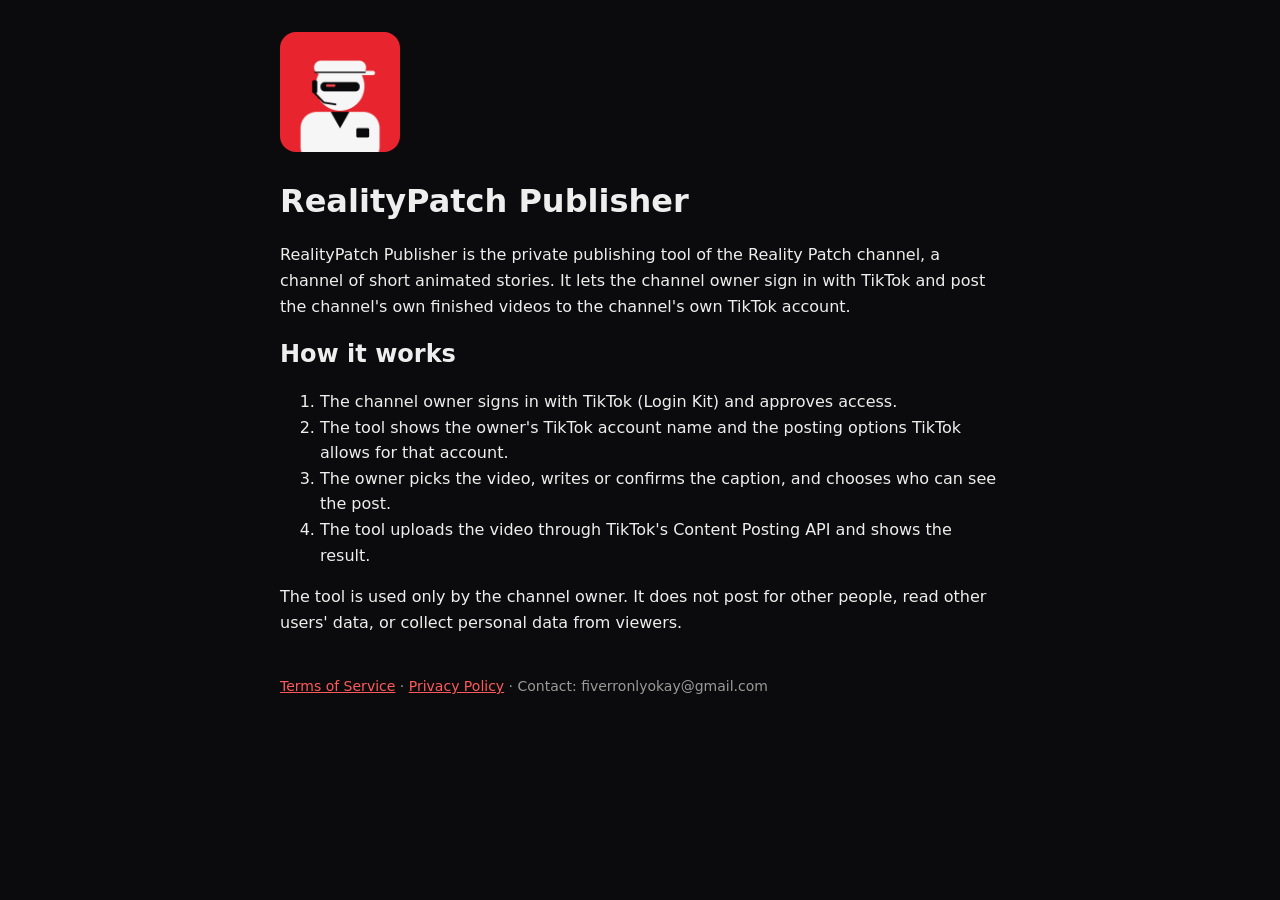
<file: index.html>
<!doctype html><html lang="en"><head><meta charset="utf-8"><meta name="viewport" content="width=device-width,initial-scale=1">
<title>RealityPatch Publisher</title><link rel="stylesheet" href="style.css"></head><body><main>
<img src="icon.png" width="120" height="120" alt="RealityPatch logo">
<h1>RealityPatch Publisher</h1>
<p>RealityPatch Publisher is the private publishing tool of the Reality Patch channel, a channel of short animated stories.
It lets the channel owner sign in with TikTok and post the channel's own finished videos to the channel's own TikTok account.</p>
<h2>How it works</h2>
<ol>
<li>The channel owner signs in with TikTok (Login Kit) and approves access.</li>
<li>The tool shows the owner's TikTok account name and the posting options TikTok allows for that account.</li>
<li>The owner picks the video, writes or confirms the caption, and chooses who can see the post.</li>
<li>The tool uploads the video through TikTok's Content Posting API and shows the result.</li>
</ol>
<p>The tool is used only by the channel owner. It does not post for other people, read other users' data, or collect personal data from viewers.</p>
<footer><a href="terms.html">Terms of Service</a> · <a href="privacy.html">Privacy Policy</a> · Contact: fiverronlyokay@gmail.com</footer>
</main></body></html>
</file>
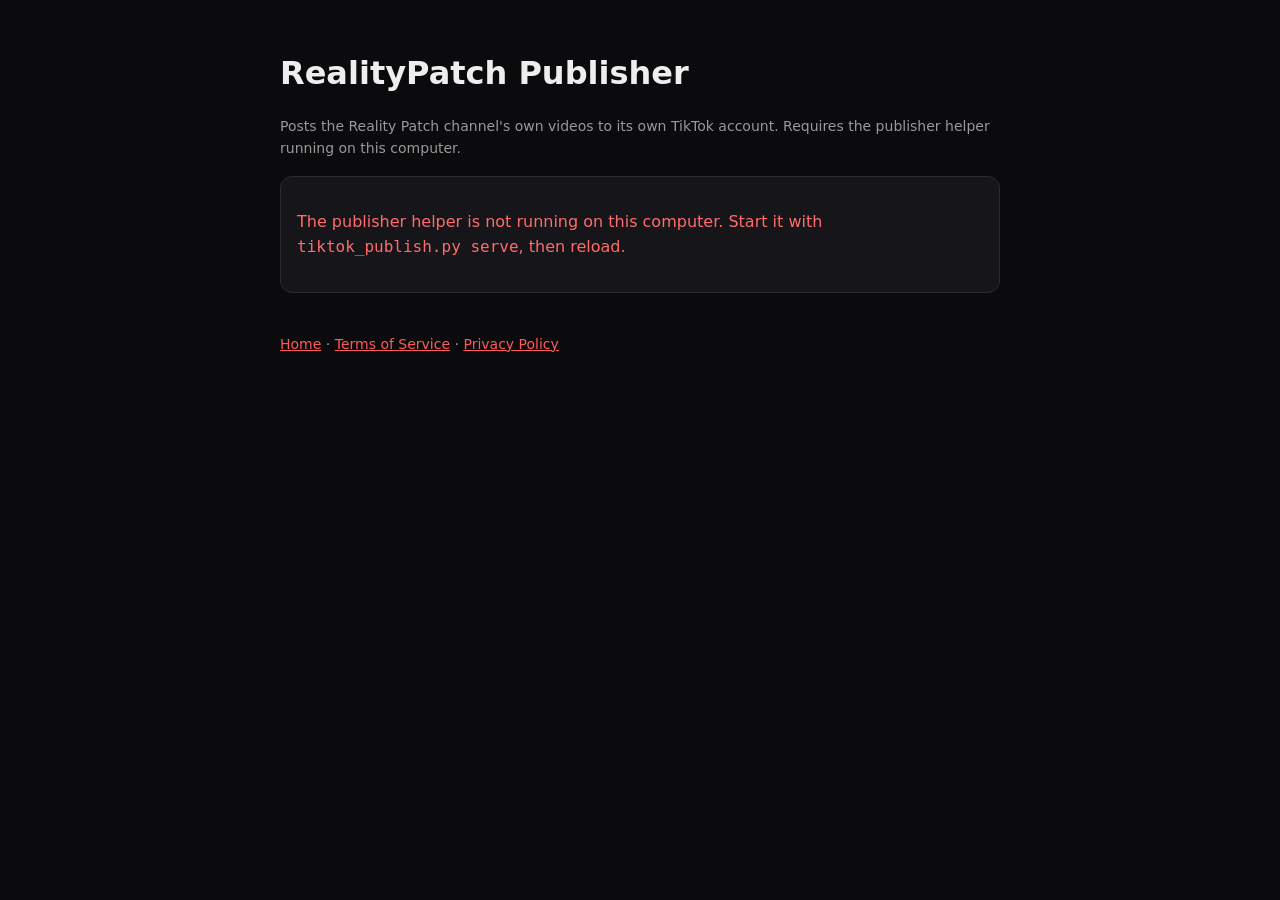
<file: app.html>
<!doctype html><html lang="en"><head><meta charset="utf-8"><meta name="viewport" content="width=device-width,initial-scale=1">
<title>RealityPatch Publisher</title><link rel="stylesheet" href="style.css">
<style>
.card{background:#16161a;border:1px solid #2a2a30;border-radius:12px;padding:16px;margin:16px 0}
button{background:#fe2c55;color:#fff;border:0;border-radius:8px;padding:10px 18px;font:inherit;cursor:pointer}
button.ghost{background:#2a2a30}button:disabled{opacity:.45;cursor:not-allowed}
select,textarea{width:100%;box-sizing:border-box;background:#0b0b0d;color:#eee;border:1px solid #333;border-radius:8px;padding:8px;font:inherit}
textarea{min-height:90px}label{display:block;margin:10px 0 4px;font-weight:600}
.row{display:flex;gap:12px;align-items:center;flex-wrap:wrap}.muted{color:#999;font-size:14px}.err{color:#ff6b6b}.ok{color:#5ee08a}
.chk{display:flex;gap:8px;align-items:center;font-weight:400;margin:6px 0}.chk input{width:auto}
video{width:100%;max-width:300px;border-radius:10px;background:#000}
.list button{display:block;width:100%;text-align:left;margin:6px 0;background:#202026}
.list button.sel{outline:2px solid #fe2c55}.avatar{width:44px;height:44px;border-radius:50%}
</style></head><body><main>
<h1>RealityPatch Publisher</h1>
<p class="muted">Posts the Reality Patch channel's own videos to its own TikTok account. Requires the publisher helper running on this computer.</p>

<div id="out" class="card"><p>Connecting to the publisher on this computer...</p></div>

<div id="acct" class="card" hidden>
  <div class="row"><img id="av" class="avatar" alt=""><div><div id="nick" style="font-weight:700"></div><div class="muted">Signed in with TikTok</div></div>
  <span style="flex:1"></span><button class="ghost" id="logout">Sign out</button></div>
  <p id="limit" class="err"></p>
</div>

<div id="pick" class="card" hidden><h2>1. Choose a video</h2><div id="list" class="list"></div></div>

<div id="form" class="card" hidden>
  <h2>2. Post to TikTok</h2>
  <video id="pv" controls playsinline></video>
  <p id="dur" class="muted"></p>
  <label for="cap">Caption</label><textarea id="cap" maxlength="2200"></textarea>
  <label for="priv">Who can view this video</label>
  <select id="priv"><option value="" selected disabled>Select privacy</option></select>
  <label>Allow users to</label>
  <div class="row">
    <span class="chk"><input type="checkbox" id="c_com"><label for="c_com" style="margin:0;font-weight:400">Comment</label></span>
    <span class="chk"><input type="checkbox" id="c_duet"><label for="c_duet" style="margin:0;font-weight:400">Duet</label></span>
    <span class="chk"><input type="checkbox" id="c_stitch"><label for="c_stitch" style="margin:0;font-weight:400">Stitch</label></span>
  </div>
  <label>Disclose video content</label>
  <span class="chk"><input type="checkbox" id="disc"><span>This video promotes a brand, product or service</span></span>
  <div id="discbox" hidden style="margin-left:24px">
    <span class="chk"><input type="checkbox" id="b_own"><span>Your brand <span class="muted">(you are promoting yourself or your own business)</span></span></span>
    <span class="chk"><input type="checkbox" id="b_paid"><span>Branded content <span class="muted">(you are promoting another brand or a third party)</span></span></span>
    <p id="disclabel" class="muted"></p>
  </div>
  <p id="consent" class="muted">By posting, you agree to TikTok's <a href="https://www.tiktok.com/legal/page/global/music-usage-confirmation/en" target="_blank" rel="noopener">Music Usage Confirmation</a>.</p>
  <div class="row"><button id="post" disabled>Post to TikTok</button><button class="ghost" id="draft">Send to TikTok inbox as draft</button></div>
  <p id="res"></p>
</div>

<footer><a href="index.html">Home</a> · <a href="terms.html">Terms of Service</a> · <a href="privacy.html">Privacy Policy</a></footer>
</main>
<script>
const H = 'http://127.0.0.1:8765';
const $ = id => document.getElementById(id);
let S = null, cur = null, maxDur = 0;

async function api(path, body) {
  const r = await fetch(H + path, body ? {method: 'POST', headers: {'Content-Type': 'application/json'}, body: JSON.stringify(body)} : {});
  return r.json();
}
function show(id, on) { $(id).hidden = !on; }
function msg(html, cls) { $('out').innerHTML = '<p class="' + (cls || '') + '">' + html + '</p>'; show('out', true); }

async function start() {
  const q = new URLSearchParams(location.search);
  if (q.get('error')) msg('Sign-in failed: ' + q.get('error'), 'err');
  try { S = await api('/api/session'); }
  catch (e) { msg('The publisher helper is not running on this computer. Start it with <code>tiktok_publish.py serve</code>, then reload.', 'err'); return; }
  if (!S.signed_in) {
    $('out').innerHTML = '<p>Sign in with TikTok to post.</p><button id="login">Continue with TikTok</button>';
    $('login').onclick = async () => { const r = await api('/api/login'); location.href = r.url; };
    return;
  }
  show('out', false); show('acct', true);
  const c = S.creator || {}, u = S.user || {};
  $('nick').textContent = c.creator_nickname || u.display_name || '';
  $('av').src = c.creator_avatar_url || u.avatar_url || '';
  $('limit').textContent = S.refuse ? 'Posting is not available right now: ' + S.refuse : '';
  maxDur = c.max_video_post_duration_sec || 0;
  (c.privacy_level_options || []).forEach(p => {
    const o = document.createElement('option'); o.value = p;
    o.textContent = {PUBLIC_TO_EVERYONE: 'Everyone', MUTUAL_FOLLOW_FRIENDS: 'Friends', FOLLOWER_OF_CREATOR: 'Followers', SELF_ONLY: 'Only me'}[p] || p;
    $('priv').appendChild(o);
  });
  [['c_com', c.comment_disabled], ['c_duet', c.duet_disabled], ['c_stitch', c.stitch_disabled]].forEach(([id, off]) => {
    $(id).disabled = !!off; if (off) $(id).parentElement.title = 'Turned off in your TikTok settings';
  });
  const v = await api('/api/videos');
  show('pick', true);
  $('list').innerHTML = '';
  (v.items || []).forEach(it => {
    const b = document.createElement('button');
    b.textContent = it.title + (it.status === 'posted' ? '  (posted)' : '');
    b.disabled = it.status === 'posted';
    b.onclick = () => choose(it, b);
    $('list').appendChild(b);
  });
  if (!(v.items || []).length) $('list').innerHTML = '<p class="muted">No videos queued.</p>';
}

function choose(it, btn) {
  cur = it;
  document.querySelectorAll('#list button').forEach(b => b.classList.remove('sel')); btn.classList.add('sel');
  $('pv').src = H + '/api/video?id=' + encodeURIComponent(it.id);
  $('cap').value = it.caption; $('res').textContent = '';
  show('form', true); validate();
}
$('pv').onloadedmetadata = () => {
  const d = Math.round($('pv').duration);
  $('dur').textContent = 'Length ' + d + ' s' + (maxDur ? ' (your account allows up to ' + maxDur + ' s)' : '');
  validate();
};

function validate() {
  const disc = $('disc').checked, own = $('b_own').checked, paid = $('b_paid').checked;
  show('discbox', disc);
  const self = [...$('priv').options].find(o => o.value === 'SELF_ONLY');
  if (self) { self.disabled = disc && paid; if (self.disabled && $('priv').value === 'SELF_ONLY') $('priv').value = ''; }
  $('disclabel').textContent = !disc ? '' : paid ? "Your video will be labeled as 'Paid partnership'." : own ? "Your video will be labeled as 'Promotional content'." : 'Choose at least one option.';
  $('consent').innerHTML = 'By posting, you agree to TikTok\'s ' + (disc && paid ? '<a href="https://www.tiktok.com/legal/page/global/bc-policy/en" target="_blank" rel="noopener">Branded Content Policy</a> and ' : '') +
    '<a href="https://www.tiktok.com/legal/page/global/music-usage-confirmation/en" target="_blank" rel="noopener">Music Usage Confirmation</a>.';
  const tooLong = maxDur && $('pv').duration && $('pv').duration > maxDur;
  $('post').disabled = !cur || !$('priv').value || (disc && !own && !paid) || !!S.refuse || tooLong;
}
['priv', 'disc', 'b_own', 'b_paid'].forEach(id => $(id).onchange = validate);

async function send(mode) {
  $('post').disabled = $('draft').disabled = true;
  $('res').className = 'muted'; $('res').textContent = 'Uploading to TikTok...';
  const r = await api('/api/post', {
    id: cur.id, mode, caption: $('cap').value, privacy_level: $('priv').value,
    disable_comment: !$('c_com').checked, disable_duet: !$('c_duet').checked, disable_stitch: !$('c_stitch').checked,
    brand_content_toggle: $('disc').checked && $('b_paid').checked, brand_organic_toggle: $('disc').checked && $('b_own').checked});
  $('draft').disabled = false;
  if (!r.data || !r.data.publish_id) { $('res').className = 'err'; $('res').textContent = 'Not posted: ' + (r.error && r.error.code ? r.error.code.replace(/_/g, ' ') : (r.error || 'unknown error')); validate(); return; }
  $('res').className = 'ok';
  $('res').textContent = mode === 'draft' ? 'Sent to your TikTok inbox. Open TikTok to finish and post it.' :
    'Uploaded. TikTok is processing your video; it can take a few minutes to appear on your profile.';
  poll(r.data.publish_id);
}
async function poll(pid) {
  for (let i = 0; i < 20; i++) {
    await new Promise(r => setTimeout(r, 6000));
    const s = await api('/api/status?publish_id=' + encodeURIComponent(pid));
    const st = s.data && s.data.status;
    if (st) $('res').textContent += '';
    if (st === 'PUBLISH_COMPLETE' || st === 'SEND_TO_USER_INBOX') { $('res').textContent = st === 'PUBLISH_COMPLETE' ? 'Posted to TikTok.' : 'In your TikTok inbox.'; return; }
    if (st === 'FAILED') { $('res').className = 'err'; $('res').textContent = 'TikTok could not process the video: ' + (s.data.fail_reason || ''); return; }
  }
}
$('post').onclick = () => send('direct');
$('draft').onclick = () => cur && send('draft');
$('logout').onclick = async () => { await api('/api/logout'); location.reload(); };
start();
</script></body></html>
</file>
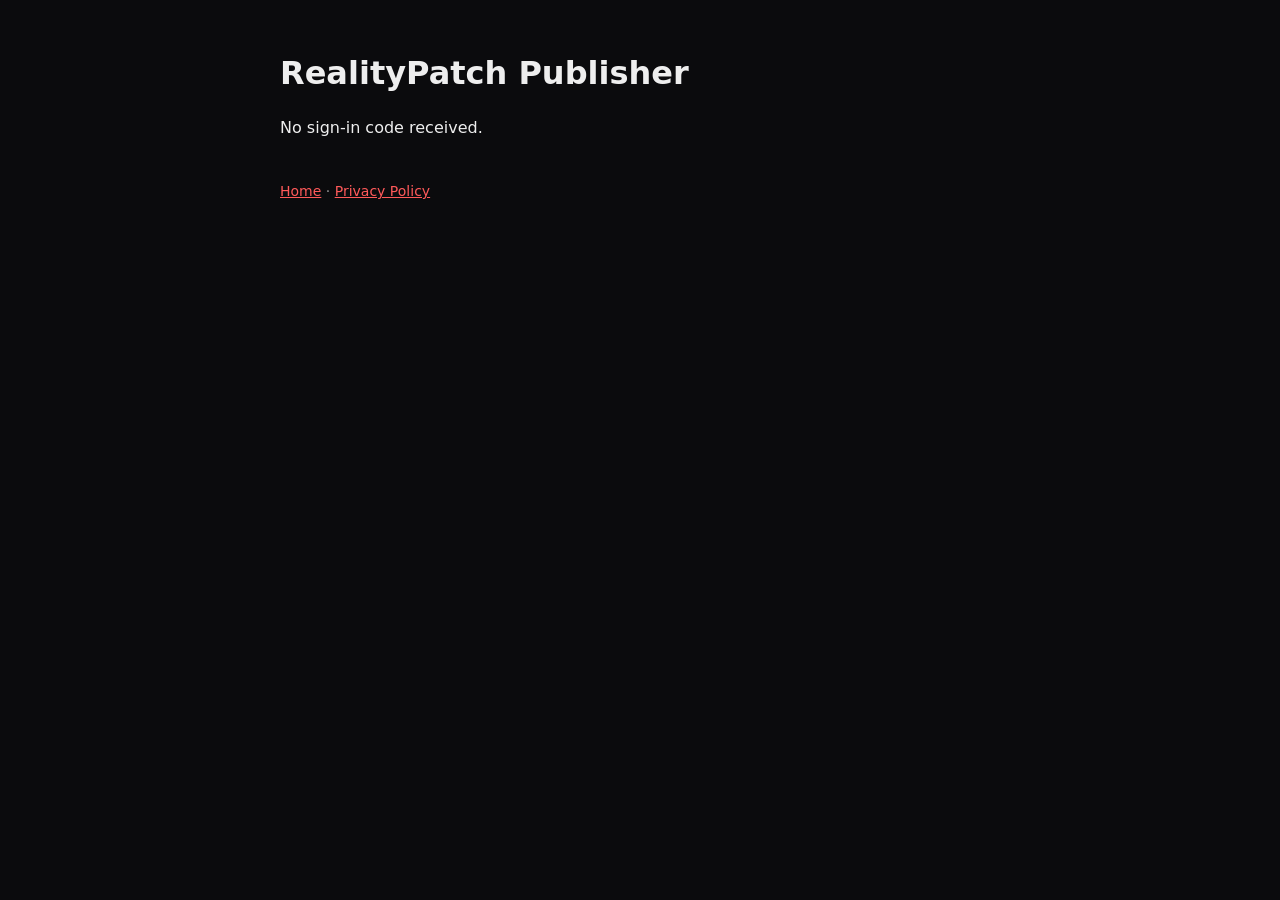
<file: callback.html>
<!doctype html><html lang="en"><head><meta charset="utf-8"><meta name="viewport" content="width=device-width,initial-scale=1">
<title>Signing in</title><link rel="stylesheet" href="style.css"></head><body><main>
<h1>RealityPatch Publisher</h1>
<p id="msg">Finishing sign-in...</p>
<script>
(function(){
  var q = new URLSearchParams(location.search);
  var msg = document.getElementById('msg');
  if (q.get('error')) { msg.textContent = 'TikTok sign-in was cancelled or failed: ' + q.get('error'); return; }
  if (!q.get('code')) { msg.textContent = 'No sign-in code received.'; return; }
  // hand the code to the publisher running on the owner's own computer
  var local = 'http://127.0.0.1:8765/callback' + location.search;
  msg.innerHTML = 'Sending the sign-in to the publisher on this computer... If nothing happens, make sure the publisher is running, then <a href="' + local.replace(/"/g,'') + '">click here</a>.';
  setTimeout(function(){ location.replace(local); }, 400);
})();
</script>
<footer><a href="index.html">Home</a> · <a href="privacy.html">Privacy Policy</a></footer>
</main></body></html>
</file>
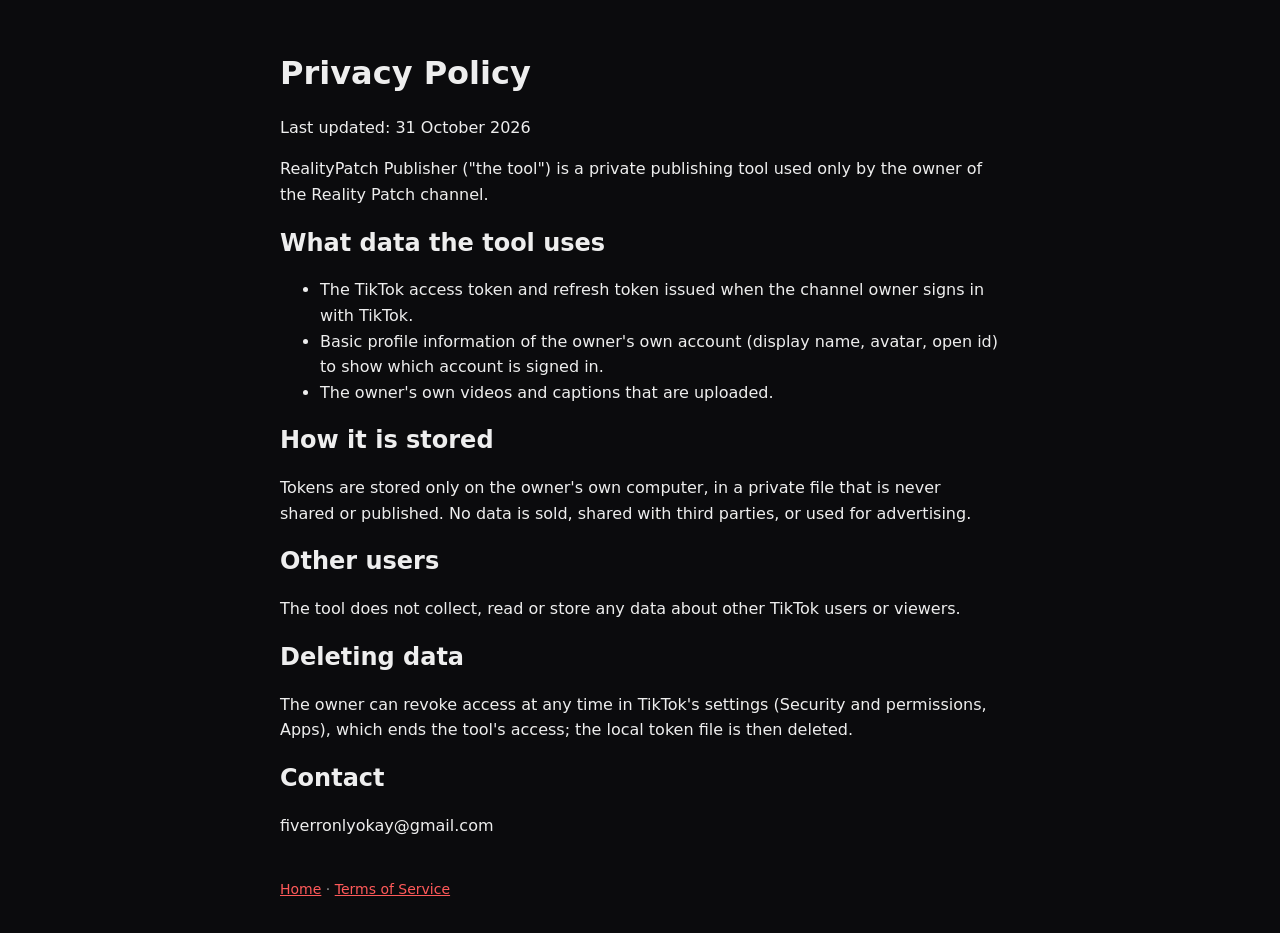
<file: privacy.html>
<!doctype html><html lang="en"><head><meta charset="utf-8"><meta name="viewport" content="width=device-width,initial-scale=1">
<title>Privacy Policy</title><link rel="stylesheet" href="style.css"></head><body><main>
<h1>Privacy Policy</h1><p>Last updated: 31 October 2026</p>
<p>RealityPatch Publisher ("the tool") is a private publishing tool used only by the owner of the Reality Patch channel.</p>
<h2>What data the tool uses</h2>
<ul>
<li>The TikTok access token and refresh token issued when the channel owner signs in with TikTok.</li>
<li>Basic profile information of the owner's own account (display name, avatar, open id) to show which account is signed in.</li>
<li>The owner's own videos and captions that are uploaded.</li>
</ul>
<h2>How it is stored</h2><p>Tokens are stored only on the owner's own computer, in a private file that is never shared or published. No data is sold, shared with third parties, or used for advertising.</p>
<h2>Other users</h2><p>The tool does not collect, read or store any data about other TikTok users or viewers.</p>
<h2>Deleting data</h2><p>The owner can revoke access at any time in TikTok's settings (Security and permissions, Apps), which ends the tool's access; the local token file is then deleted.</p>
<h2>Contact</h2><p>fiverronlyokay@gmail.com</p>
<footer><a href="index.html">Home</a> · <a href="terms.html">Terms of Service</a></footer>
</main></body></html>
</file>
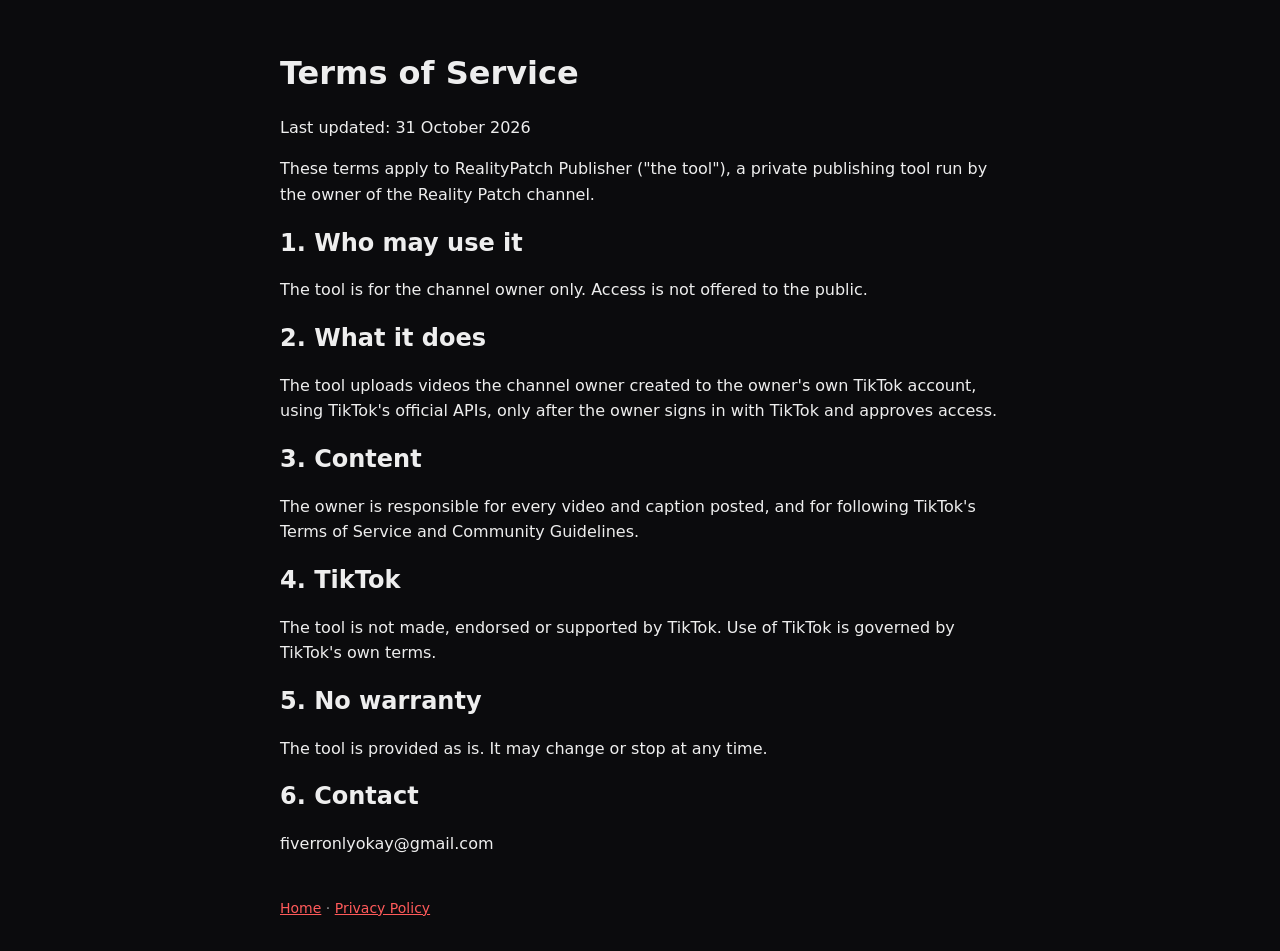
<file: terms.html>
<!doctype html><html lang="en"><head><meta charset="utf-8"><meta name="viewport" content="width=device-width,initial-scale=1">
<title>Terms of Service</title><link rel="stylesheet" href="style.css"></head><body><main>
<h1>Terms of Service</h1><p>Last updated: 31 October 2026</p>
<p>These terms apply to RealityPatch Publisher ("the tool"), a private publishing tool run by the owner of the Reality Patch channel.</p>
<h2>1. Who may use it</h2><p>The tool is for the channel owner only. Access is not offered to the public.</p>
<h2>2. What it does</h2><p>The tool uploads videos the channel owner created to the owner's own TikTok account, using TikTok's official APIs, only after the owner signs in with TikTok and approves access.</p>
<h2>3. Content</h2><p>The owner is responsible for every video and caption posted, and for following TikTok's Terms of Service and Community Guidelines.</p>
<h2>4. TikTok</h2><p>The tool is not made, endorsed or supported by TikTok. Use of TikTok is governed by TikTok's own terms.</p>
<h2>5. No warranty</h2><p>The tool is provided as is. It may change or stop at any time.</p>
<h2>6. Contact</h2><p>fiverronlyokay@gmail.com</p>
<footer><a href="index.html">Home</a> · <a href="privacy.html">Privacy Policy</a></footer>
</main></body></html>
</file>
<file: style.css>
body{margin:0;background:#0b0b0d;color:#eee;font:16px/1.6 system-ui,Segoe UI,Arial,sans-serif}
main{max-width:720px;margin:0 auto;padding:32px 16px}
a{color:#ff5a5a}h1,h2{line-height:1.25}img{border-radius:16px}
footer{margin-top:40px;font-size:14px;color:#999}
</file>
